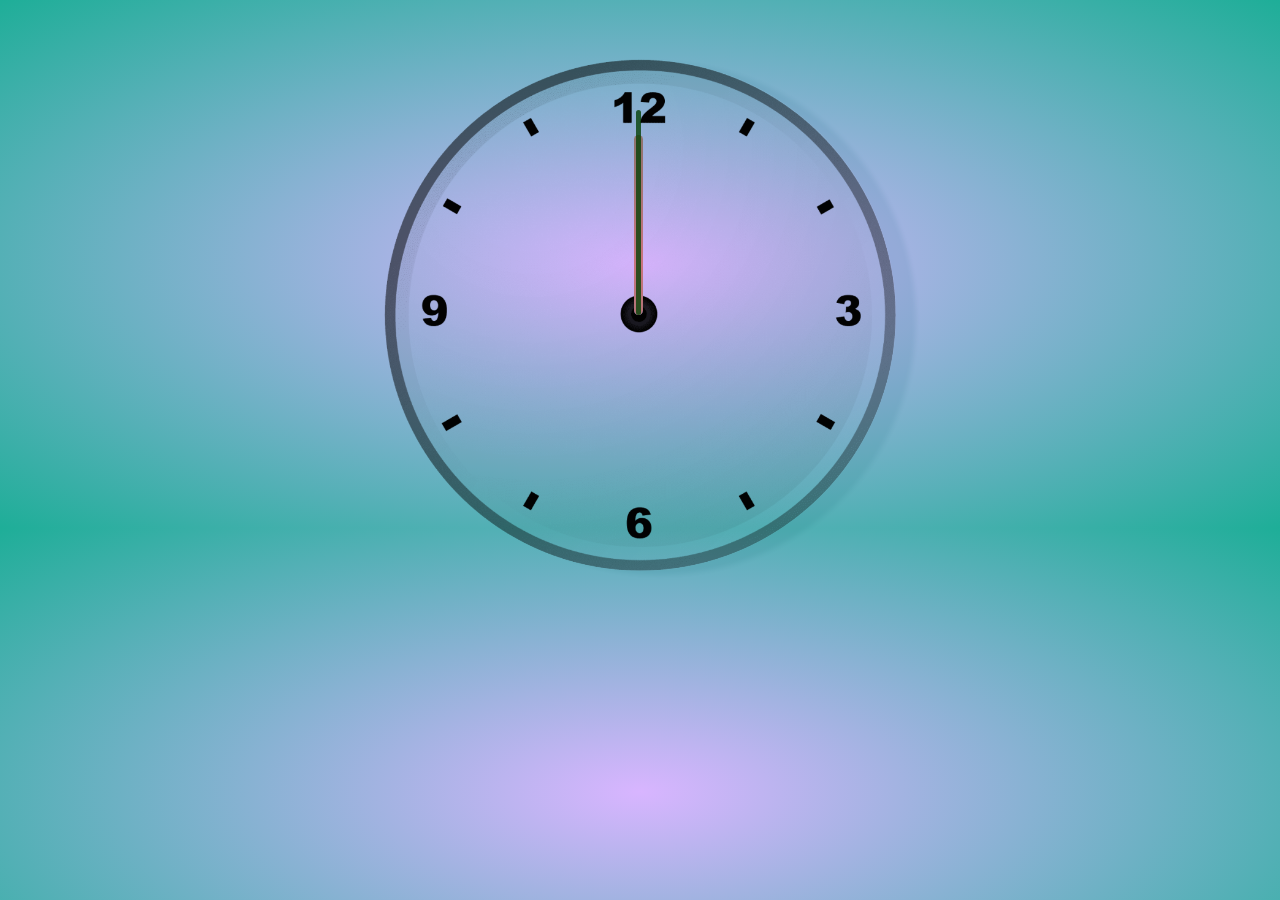
<file: index.html>
<!DOCTYPE html>
<html lang="en">

<head>
    <meta charset="UTF-8">
    <meta name="viewport" content="width=device-width, initial-scale=1.0">
    <title>Clock using js</title>
    <link rel="stylesheet" href="css/clock.css">
    <script src="js/clock.js"></script>
</head>

<body>
    <div id="clockcontainer">
        <div id="hour"></div>
        <div id="minute"></div>
        <div id="second"></div>
    </div>
</body>

</html>
</file>
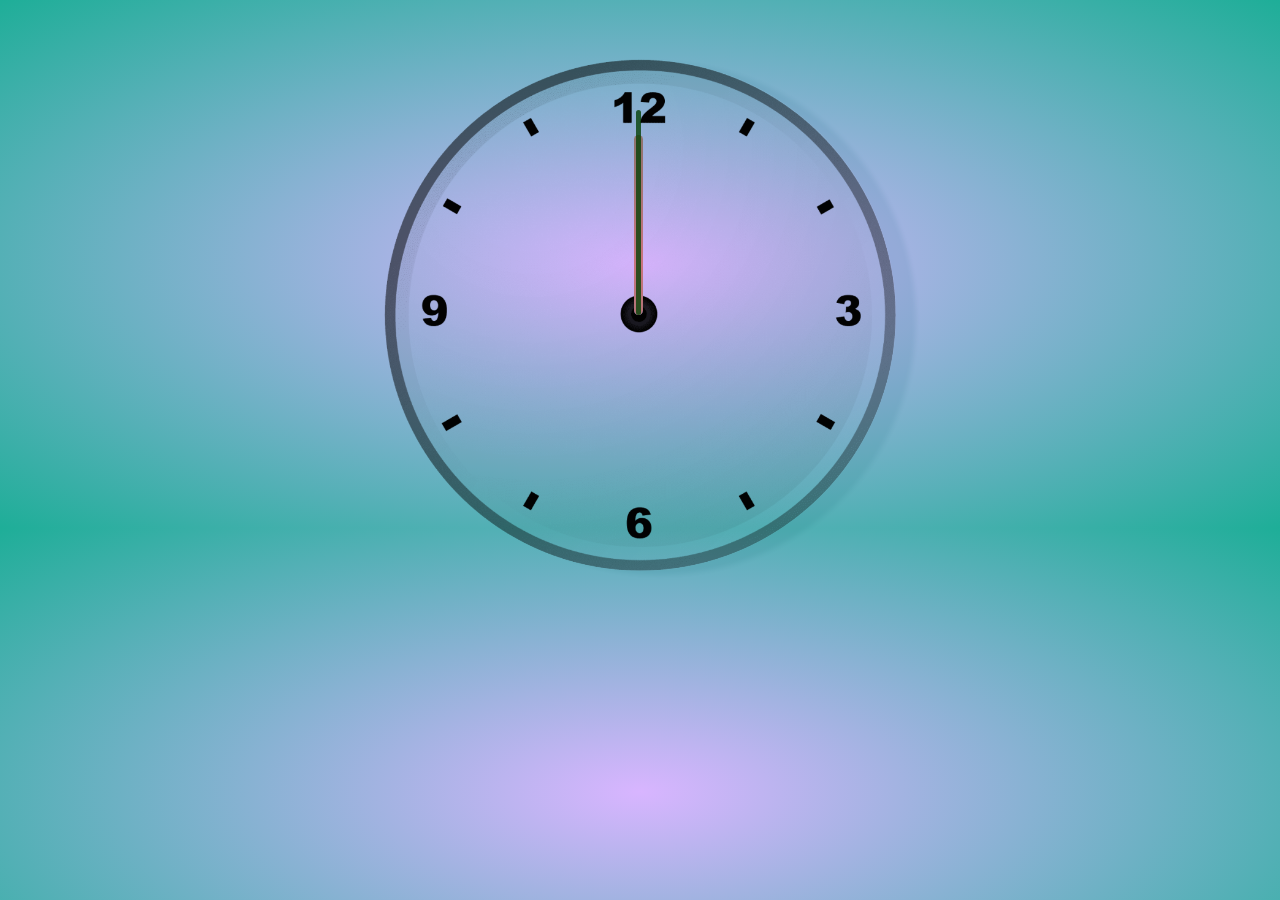
<file: clock.html>
<!DOCTYPE html>
<html lang="en">

<head>
    <meta charset="UTF-8">
    <meta name="viewport" content="width=device-width, initial-scale=1.0">
    <title>Clock using js</title>
    <link rel="stylesheet" href="css/clock.css">
    <script src="js/clock.js"></script>
</head>

<body>
    <div id="clockcontainer">
        <div id="hour"></div>
        <div id="minute"></div>
        <div id="second"></div>
    </div>
</body>

</html>
</file>
<file: css/clock.css>
#clockcontainer {
    position: relative;
    margin: auto;
    top: 4vw;
    height: 40vw;
    width: 40vw;
    background: url(clock.png) no-repeat;
    background-size: 100%;
    background-size: cover;
    box-shadow: 20px 4px 5px rgb(231, 243, 244);
    border-radius: 50%;
    mix-blend-mode: multiply;
    transition: transform 0.3s ease-in-out;
}

body {
    color: rgb(106, 46, 106);
    background-image: radial-gradient(#D8B5FF, #1EAE98);
}

#hour,
#minute,
#second {
    position: absolute;
    background: black;
    border-radius: 10px;
    transform-origin: bottom;
}

#hour {
    width: 1.8%;
    height: 25%;
    top: 25%;
    left: 48.85%;
    /* opacity: 0.8; */
    background-color: #00539C;
}


#minute {
    width: 1.6%;
    height: 35%;
    top: 14.9%;
    left: 48.9%;
    /* opacity: 0.8; */
    background-color: #EEA47F;
}



#second {
    width: 1%;
    height: 40%;
    top: 10%;
    left: 49.25%;
    opacity: 0.8;
    background-color: rgb(7, 92, 7);
}

#clockcontainer:hover {
    transform: scale(1.05);
    box-shadow: 0px 0px 0px 10px #f9eae1, 0px 0px 0px 30px #cc8b86, 0px 0px 0px 60px #7d4f50;
}

@media only screen and (max-width: 768px) {
    #clockcontainer {
        height: 60vw;
        width: 60vw;
    }

    #hour {
        width: 3%;
    }

    #minute {
        width: 2%;
    }

    #second {
        width: 1.5%;
    }
}

@media only screen and (max-width: 480px) {
    #clockcontainer {
        height: 50vw;
        width: 50vw;
    }

    #hour {
        width: 4%;
    }

    #minute {
        width: 2.5%;
    }

    #second {
        width: 1%;
    }
}
</file>
